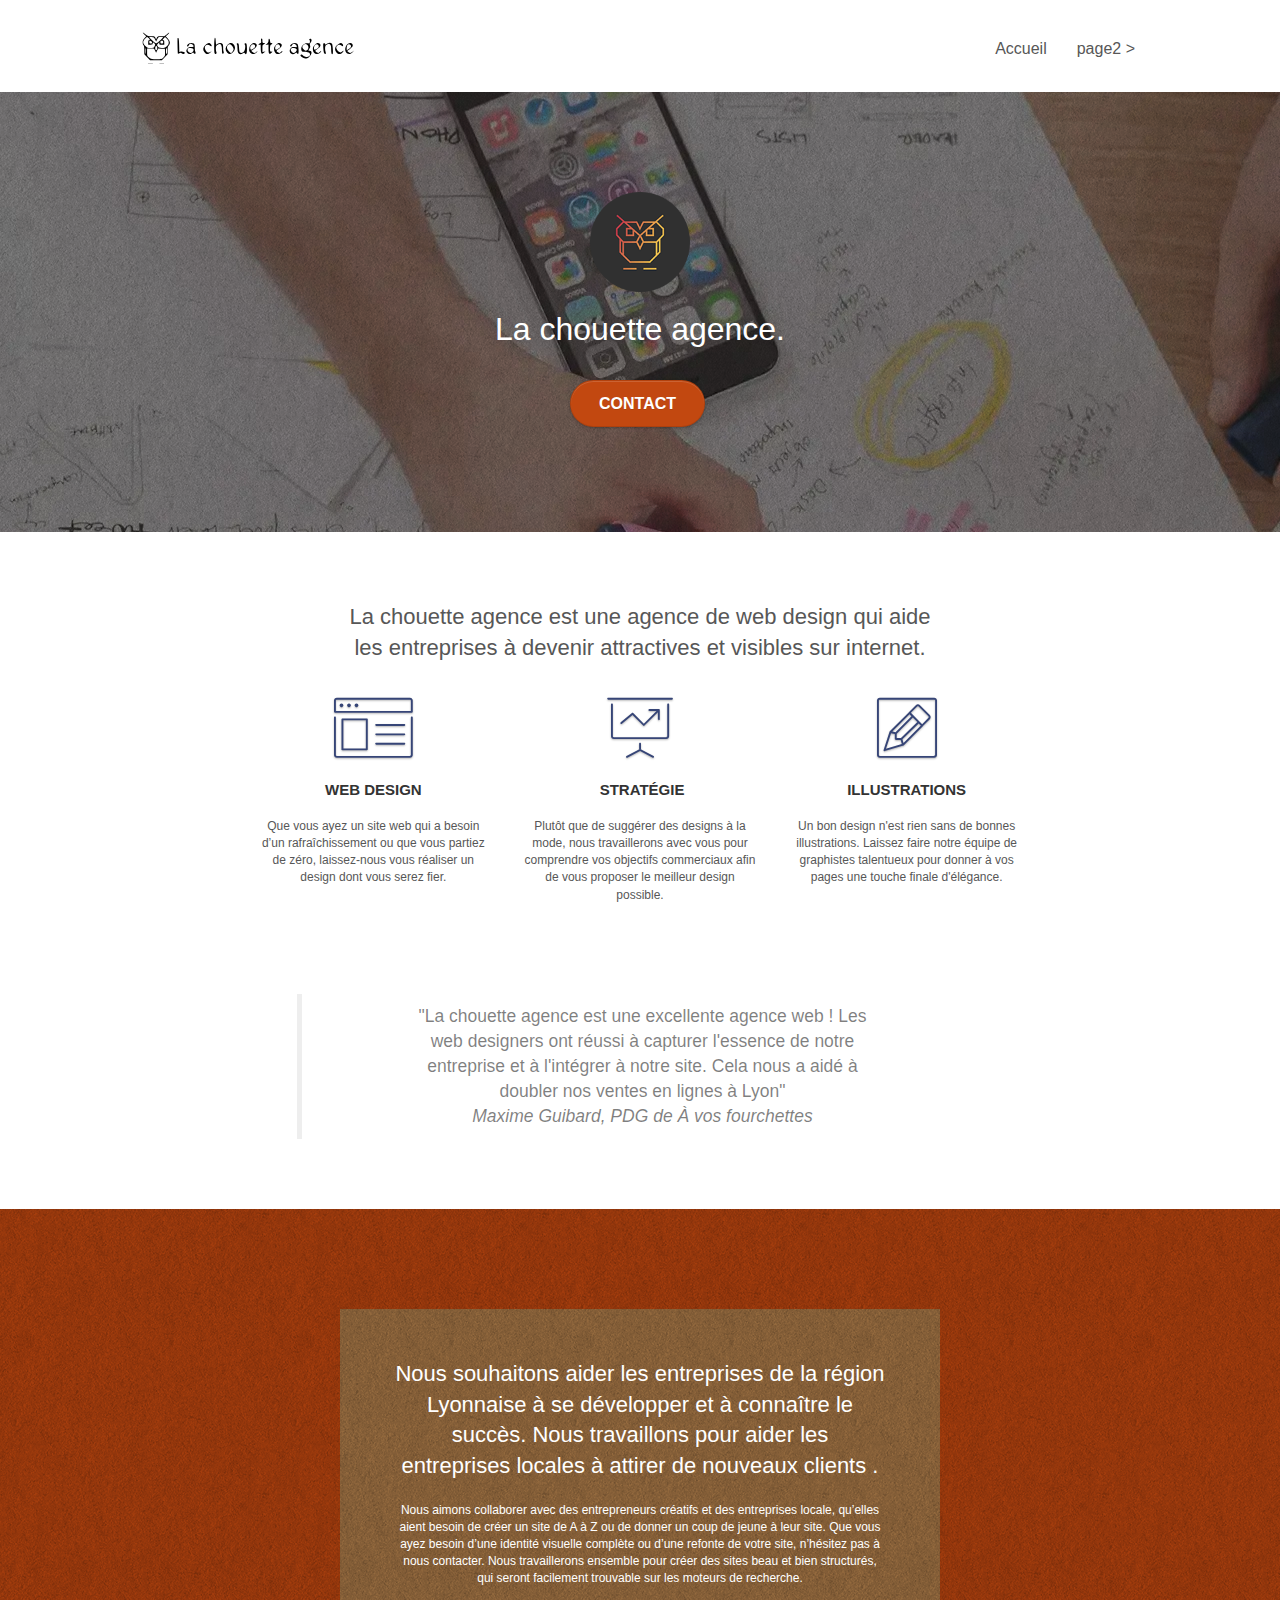
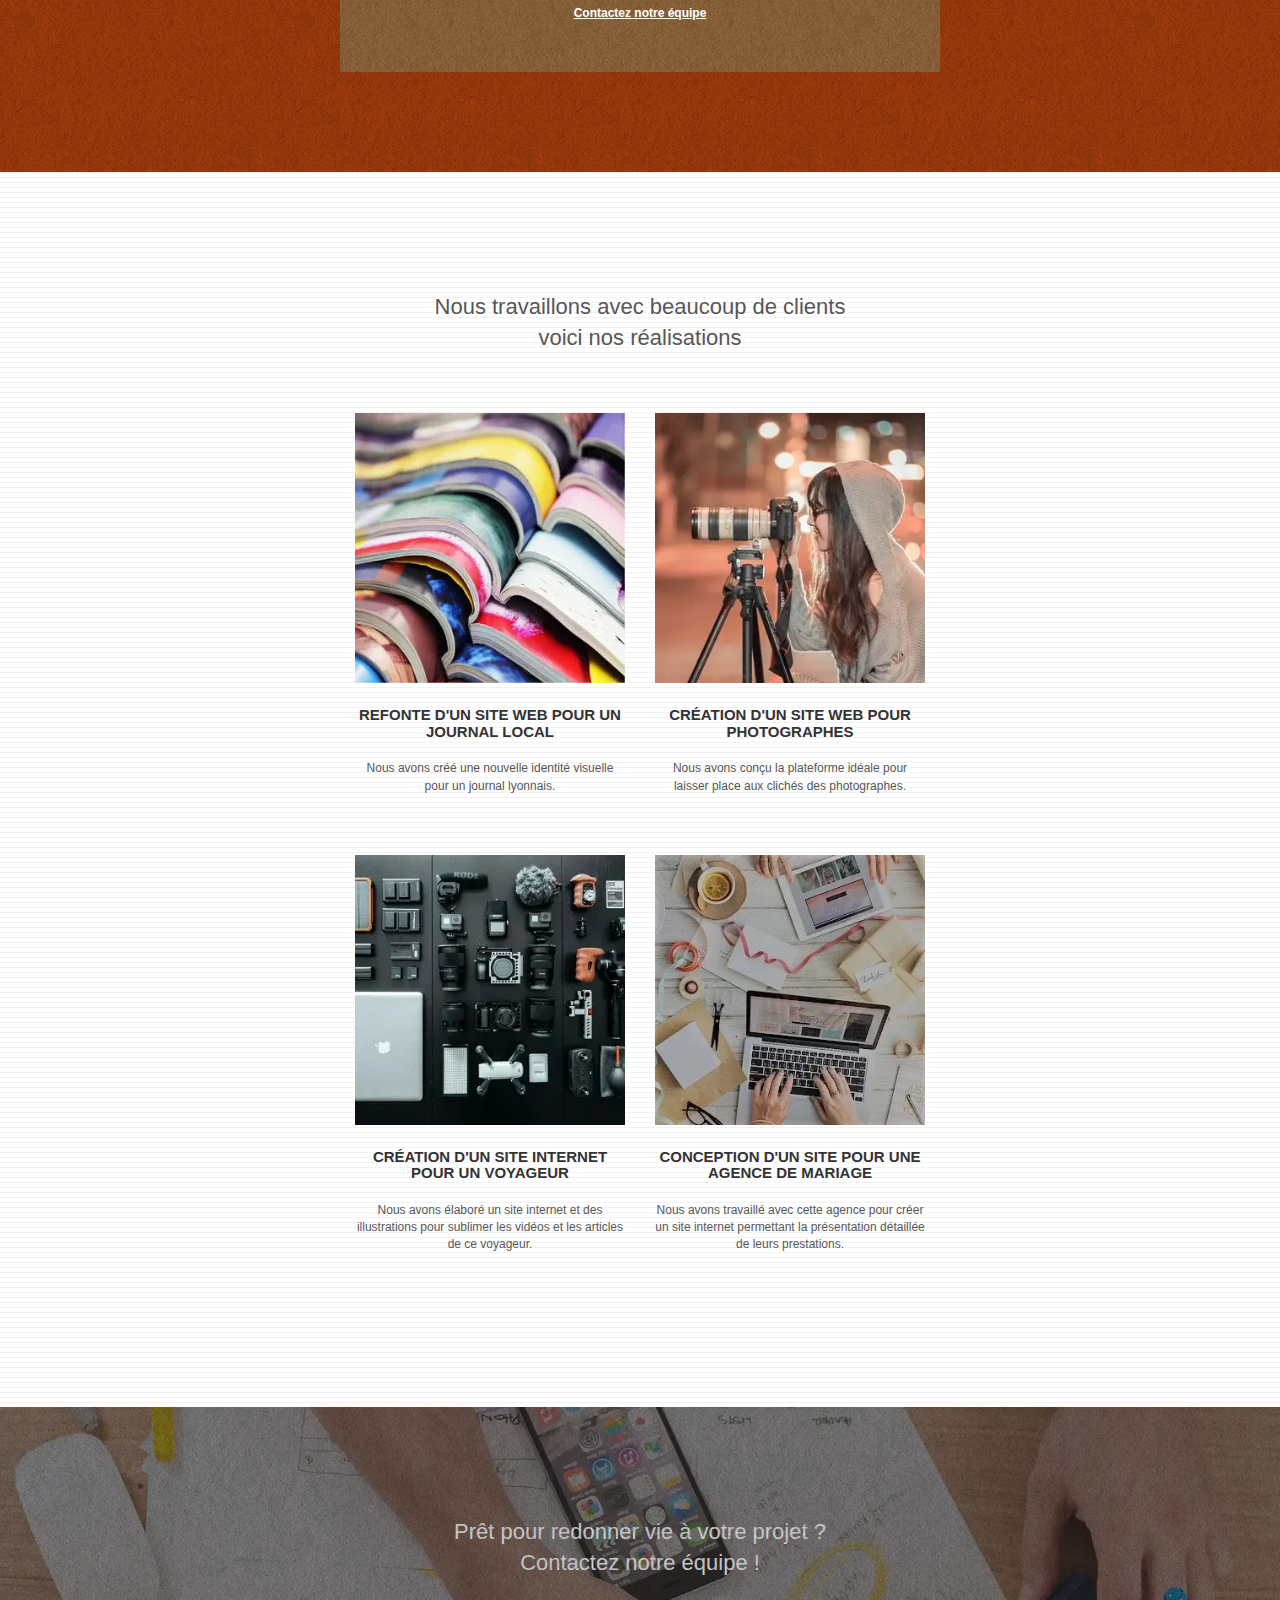
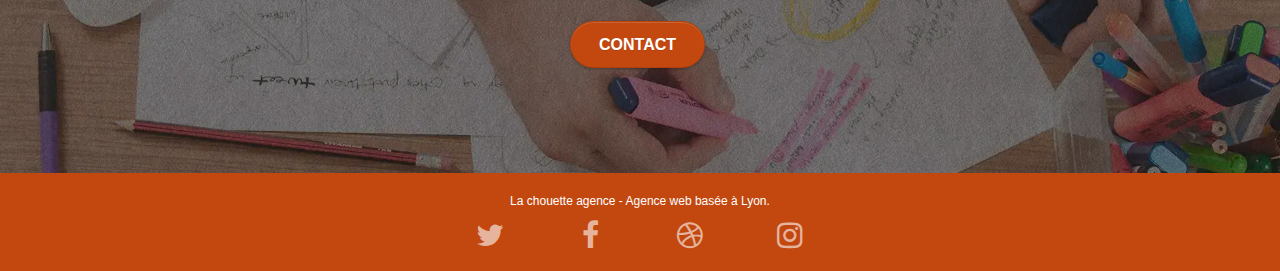
<file: index.html>
<!DOCTYPE html>
<html lang="fr">
  <head>
    <meta charset="utf-8" />
    <meta name="description" content="Spécialisée dans le web design notre agence basée à Lyon, vous accompagne tout au long de la conception de votre projet." />
    <meta
      name="viewport"
      content="width=device-width, initial-scale=1.0, viewport-fit=cover"
    />
	<link rel="shortcut icon" type="image/png" href="favicon.jpg" />
	
	<link rel="preload" href="stylemin.css" as="style">
	<link rel="preload" href="./css/bootstrap.css" as="style">
	<link rel="preload" href="./css/font-awesome.css" as="style">
	<link rel="preload" href="./css/et-line.css" as="style">

    <link rel="stylesheet" type="text/css" href="./css/bootstrap.css" />
    <link rel="stylesheet" type="text/css" href="stylemin.css" />
    <link rel="stylesheet" type="text/css" href="./css/font-awesome.css" />
    <link rel="stylesheet" type="text/css" href="./css/et-line.css" />

    <script defer src="./js/jquerymin-2.1.0.js"></script>
    <script defer src="./js/bootstrapmin.js"></script>
    <script defer src="./js/blocsmin.js"></script>
    <script defer src="./js/jquery.touchSwipemin.js"></script>
    <script defer src="./js/gmapsmin.js"></script>

    <title>La chouette-agence, Entreprise de web design à Lyon</title>

    <!-- Analytics -->

    <!-- Analytics END -->
  </head>
  <body>
    <!-- Principal conteneur -->
    <div class="page-container">
      <!-- bloc-0 -->
      <header class="bloc bgc-white l-bloc" id="bloc-0">
        <div class="container bloc-sm">
          <nav class="navbar row" aria-label="Main navigation">
            <div class="navbar-header">
              <a class="navbar-brand" href="index.html"
                ><img
                  src="img/la-chouette-agence.svg"
                  alt="paris web design logo agence web meilleure agence"
                  height="40"
              /></a>

              <button
                id="nav-toggle"
                type="button"
                class="ui-navbar-toggle navbar-toggle"
                data-toggle="collapse"
                data-target=".navbar-1"
              >
                <span class="sr-only">Toggle navigation</span
                ><span class="icon-bar"></span><span class="icon-bar"></span
                ><span class="icon-bar"></span>
              </button>
            </div>
            <div class="collapse navbar-collapse navbar-1 special-dropdown-nav">
              <ul class="site-navigation nav navbar-nav">
                <li>
                  <a href="index.html">Accueil</a>
                </li>
                <li></li>
                <li>
                  <a href="page2.html">page2 &gt;</a>
                </li>
              </ul>
            </div>
          </nav>
        </div>
      </header>
      <!-- bloc-0 END -->

      <!-- bloc-1-presentation -->
      <section
        class="bloc bgc-dark-slate-blue bg-banniere d-bloc bg-t-edge bloc-bg-texture texture-paper b-parallax"
        id="bloc-1-hero"
      >
        <div class="container bloc-lg">
          <div class="row tight-width-whitespace">
            <div class="col-sm-12">
              <img
                src="img/logo.png"
                class="center-block image-resize-mode"
                width="100"
                alt="La chouette agence, agence web paris, création logo paris"
              />
              <h1 class="text-center hero-bloc-text tc-white">
                La chouette agence.
              </h1>
              <div class="text-center">
                <a
                  href="page2.html"
                  class="btn btn-lg btn-clean btn-rd cta-hero btn-atomic-tangerine"
                  id="cta-hero"
                  >Contact</a
                >
              </div>
            </div>
          </div>
        </div>
      </section>
      <!-- bloc-1-presentation END -->

      <!-- bloc-2-services -->
      <section class="bloc bgc-white l-bloc" id="bloc-2-services">
        <div class="container bloc-md">
          <div class="row">
            <h2 class="col-sm-12 text-center">
              La chouette agence est une agence de web design qui aide <br />
              les entreprises à devenir attractives et visibles sur internet.
            </h2>
          </div>
          <div class="row voffset-lg med-width-whitespace">
            <div class="col-sm-4">
              <div class="text-center">
                <span
                  class="et-icon-browser sm-shadow icon-dark-slate-blue icons icon-lg"
                ></span>
              </div>
              <h3 class="mg-md text-center">Web design</h3>
              <p class="text-center">
                Que vous ayez un site web qui a besoin d&rsquo;un
                rafraîchissement ou que vous partiez de zéro, laissez-nous vous
                réaliser un design dont vous serez fier.
              </p>
            </div>
            <div class="col-sm-4">
              <div class="text-center">
                <span
                  class="et-icon-presentation sm-shadow icon-dark-slate-blue icons icon-lg"
                ></span>
              </div>
              <h3 class="mg-md text-center">&nbsp;Stratégie</h3>
              <p class="text-center">
                Plutôt que de suggérer des designs à la mode, nous travaillerons
                avec vous pour comprendre vos objectifs commerciaux afin de vous
                proposer le meilleur design possible.<br />
              </p>
            </div>
            <div class="col-sm-4">
              <div class="text-center">
                <span
                  class="et-icon-edit sm-shadow icon-dark-slate-blue icons icon-lg"
                ></span>
              </div>
              <h3 class="mg-md text-center">Illustrations</h3>
              <p class="text-center">
                Un bon design n'est rien sans de bonnes illustrations. Laissez
                faire notre équipe de graphistes talentueux pour donner à vos
                pages une touche finale d'élégance.
              </p>
            </div>
          </div>
          <div class="row voffset-lg voffset">
            <blockquote class="col-xs-12 col-md-8 col-md-offset-2 text-center">
              "La chouette agence est une excellente agence web ! Les <br />
              web designers ont réussi à capturer l'essence de notre <br />
              entreprise et à l'intégrer à notre site. Cela nous a aidé à <br />
              doubler nos ventes en lignes à Lyon"<br />
              <cite>Maxime Guibard, PDG de &#192; vos fourchettes</cite>
            </blockquote>
          </div>
        </div>
      </section>
      <!-- bloc-2-services END -->

      <!-- bloc-3-what-i-do -->
      <section
        class="bloc tc-white bgc-atomic-tangerine bg-presentation d-bloc bloc-bg-texture texture-paper b-parallax"
        id="bloc-3-what-i-do"
      >
        <div class="container bloc-lg">
          <div class="row tight-width-whitespace black-background">
            <div class="col-sm-12">
              <h2 class="mg-md text-center tc-white">
                Nous souhaitons aider les entreprises de la région Lyonnaise à
                se développer et à connaître le succès. Nous travaillons pour
                aider les entreprises locales à attirer de nouveaux clients .<br />
              </h2>
              <p class="text-center white">
                Nous aimons collaborer avec des entrepreneurs créatifs et des
                entreprises locale, qu’elles aient besoin de créer un site de A
                à Z ou de donner un coup de jeune à leur site. Que vous ayez
                besoin d’une identité visuelle complète ou d’une refonte de
                votre site, n’hésitez pas à nous contacter. Nous travaillerons
                ensemble pour créer des sites beau et bien structurés, qui
                seront facilement trouvable sur les moteurs de recherche.
                <br /><br /><a class="ltc-white bold-link" href="page2.html"
                  >Contactez notre équipe</a
                ><br />
              </p>
            </div>
          </div>
        </div>
      </section>
      <!-- bloc-3-what-i-do END -->

      <!-- bloc-4-portfolio -->
      <section
        class="bloc bgc-white bg-lines-h2-bg bg-repeat l-bloc"
        id="bloc-4-portfolio"
      >
        <div class="container bloc-lg">
          <div class="row">
            <div class="col-sm-12 text-center">
              <h2>
                Nous travaillons avec beaucoup de clients <br />
                voici nos réalisations
              </h2>
            </div>
          </div>
          <div class="row tight-width-whitespace portfolio-row">
            <div class="col-sm-6">
              <a
                href="#"
                data-lightbox="img/1.webp"
                data-gallery-id="gallery-1"
                data-caption="Refonte d'un site web pour un journal local"
                data-frame="snapshot-lb"
                ><img
                  src="img/1.webp"
                  alt="paris web design logo agence web meilleure agence et refonte site web journal"
                  class="img-responsive portfolio-thumb"
              /></a>
              <h3 class="mg-md text-center">
                Refonte d'un site web pour un journal local
              </h3>
              <p class="text-center">
                Nous avons créé une nouvelle identité visuelle pour un journal
                lyonnais.
              </p>
            </div>
            <div class="col-sm-6">
              <a
                href="#"
                data-lightbox="img/2.webp"
                data-gallery-id="gallery-1"
                data-caption="Création d'un site web pour photographes"
                data-frame="snapshot-lb"
                ><img
                  src="img/2.webp"
                  class="img-responsive portfolio-thumb"
                  alt="paris web design logo agence web meilleure agence, Création d'un site web pour photographes"
              /></a>
              <h3 class="mg-md text-center">
                Création d'un site web pour photographes
              </h3>
              <p class="text-center">
                Nous avons conçu la plateforme idéale pour laisser place aux
                clichés des photographes.
              </p>
            </div>
          </div>
          <div class="row tight-width-whitespace portfolio-row">
            <div class="col-sm-6">
              <a
                href="#"
                data-lightbox="img/3.webp"
                data-gallery-id="gallery-1"
                data-caption="Création d'un site internet pour un voyageur"
                data-frame="snapshot-lb"
                ><img
                  src="img/3.webp"
                  class="img-responsive portfolio-thumb"
                  alt="paris web design logo agence web meilleure agence, Création d'un site web pour voyageur"
              /></a>
              <h3 class="mg-md text-center">
                Création d'un site internet pour un voyageur
              </h3>
              <p class="text-center">
                Nous avons élaboré un site internet et des illustrations pour
                sublimer les vidéos et les articles de ce voyageur.
              </p>
            </div>
            <div class="col-sm-6">
              <a
                href="#"
                data-lightbox="img/4.webp"
                data-gallery-id="gallery-1"
                data-caption="Conception d'un site pour une agence de mariage"
                data-frame="snapshot-lb"
                ><img
                  src="img/4.webp"
                  class="img-responsive portfolio-thumb"
                  alt="paris web design logo agence web meilleure agence, Création d'un site web pour agence de mariage"
              /></a>
              <h3 class="mg-md text-center">
                Conception d'un site pour une agence de mariage
              </h3>
              <p class="text-center">
                Nous avons travaillé avec cette agence pour créer un site
                internet permettant la présentation détaillée de leurs
                prestations.
              </p>
            </div>
          </div>
        </div>
      </section>
      <!-- bloc-4-portfolio END -->

      <!-- bloc-5-cta -->
      <section
        class="bloc bgc-dark-slate-blue bg-banniere d-bloc bloc-bg-texture texture-paper"
        id="bloc-5-cta"
      >
        <div class="container bloc-lg">
          <div class="row">
            <h2 class="mg-md text-center tc-white">
              Prêt pour redonner vie à votre projet ?<br />Contactez notre
              équipe !
            </h2>
            <div class="col-sm-12 text-center">
              <a
                href="page2.html"
                class="btn btn-atomic-tangerine btn-clean btn-rd btn-lg cta-hero"
                >Contact</a
              >
            </div>
          </div>
        </div>
      </section>
      <!-- bloc-5-cta END -->

      <!-- Footer - bloc-8 -->
      <footer class="bloc bgc-atomic-tangerine d-bloc" id="bloc-8">
        <div class="container bloc-sm">
          <div class="row">
            <div class="col-sm-12">
              <p class="text-center white">
                La chouette agence - Agence web basée à Lyon.<br />
              </p>
              <div class="row row-no-gutters social">
                <div class="col-sm-3">
                  <div class="text-center">
                    <a aria-label="Twitter" class="social" href="#"
                      ><span class="fa fa-twitter icon-md"></span
                    ></a>
                  </div>
                </div>
                <div class="col-sm-3">
                  <div class="text-center">
                    <a aria-label="Facebook" class="social" href="#"
                      ><span class="fa fa-facebook icon-md"></span
                    ></a>
                  </div>
                </div>
                <div class="col-sm-3">
                  <div class="text-center">
                    <a aria-label="dribbble" class="social" href="#"
                      ><span class="fa fa-dribbble icon-md"></span
                    ></a>
                  </div>
                </div>
                <div class="col-sm-3">
                  <div class="text-center">
                    <a aria-label="Instagram" class="social" href="#"
                      ><span class="fa fa-instagram icon-md"></span
                    ></a>
                  </div>
                </div>
              </div>
            </div>
          </div>
        </div>
      </footer>
      <!-- Footer - bloc-8 END -->
    </div>
    <!-- Principal conteneur END -->
  </body>
</html>
</file>
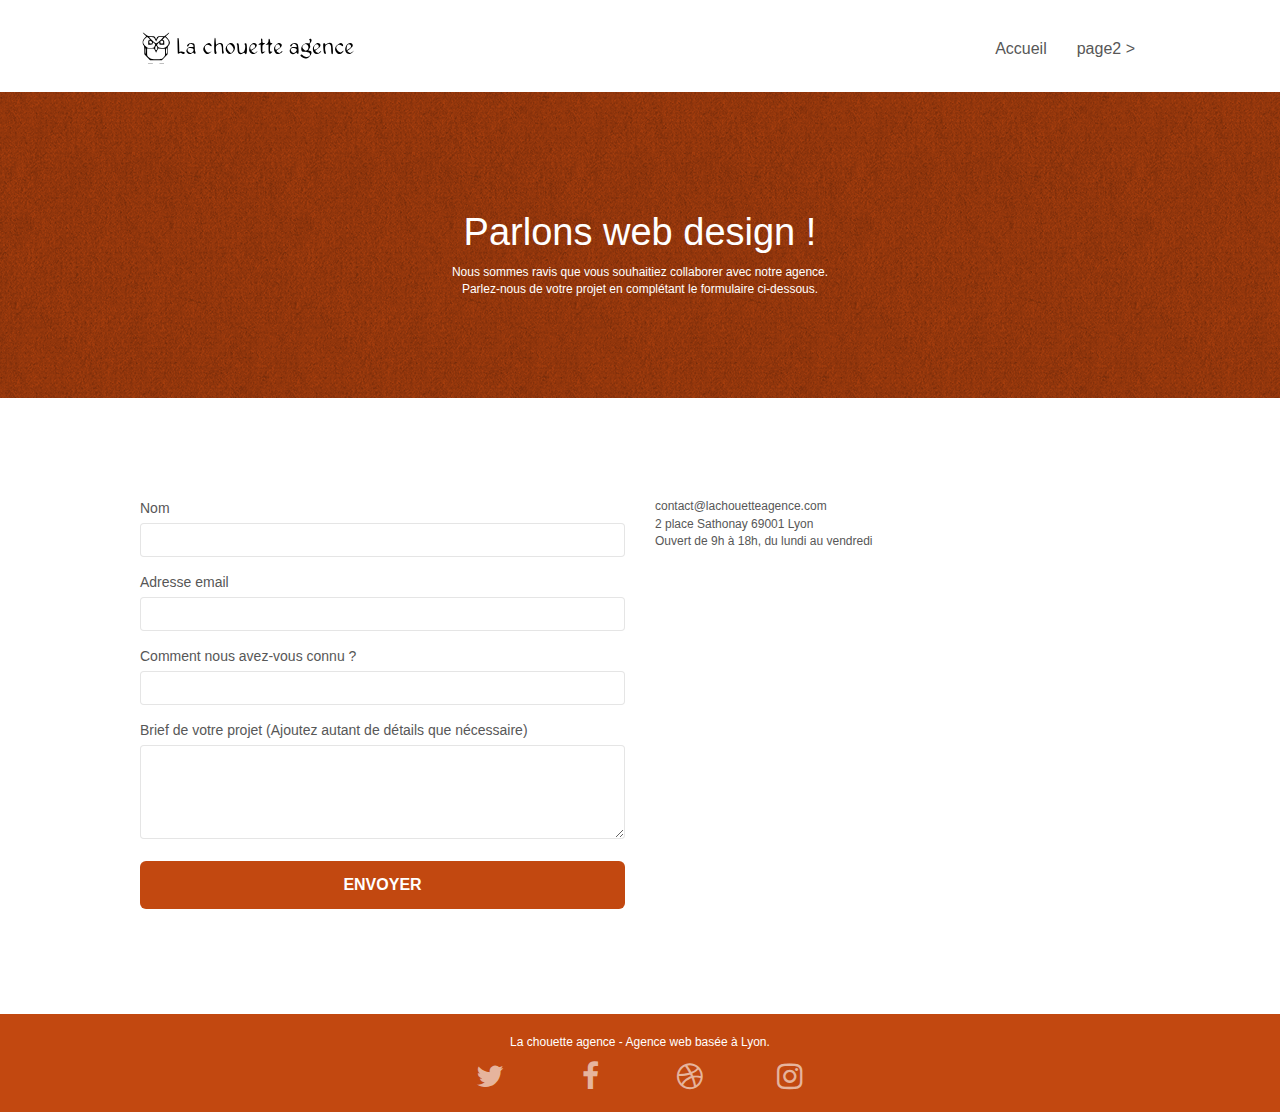
<file: page2.html>
<!DOCTYPE html>
<html lang="Default">
  <head>
    <meta charset="utf-8" />
    <meta name="keywords" content="" />
    <meta name="description" content="" />
    <meta
      name="viewport"
      content="width=device-width, initial-scale=1.0, viewport-fit=cover"
    />
	<link rel="shortcut icon" type="image/png" href="favicon.jpg" />
	
	<link rel="preload" href="stylemin.css" as="style">
	<link rel="preload" href="./css/bootstrap.css" as="style">
	<link rel="preload" href="./css/font-awesome.css" as="style">
	<link rel="preload" href="./css/et-line.css" as="style">

    <link rel="stylesheet" type="text/css" href="./css/bootstrap.css" />
    <link rel="stylesheet" type="text/css" href="stylemin.css" />
    <link rel="stylesheet" type="text/css" href="./css/font-awesome.css" />
    <link rel="stylesheet" type="text/css" href="./css/et-line.css" />

    <script defer src="./js/jquerymin-2.1.0.js"></script>
    <script defer src="./js/bootstrapmin.js"></script>
    <script defer src="./js/blocsmin.js"></script>
    <script defer src="./js/jqBootstrapValidation.js"></script>
    <script defer src="./js/formHandler.js"></script>
    <title>page2</title>

    <!-- Analytics -->

    <!-- Analytics END -->
  </head>
  <body>
    <!-- Principal conteneur -->
    <div class="page-container">
      <!-- bloc-0 -->
      <div class="bloc bgc-white l-bloc" id="bloc-0">
        <div class="container bloc-sm">
          <nav class="navbar row">
            <div class="navbar-header">
              <a class="navbar-brand" href="index.html"
                ><img
                  src="img/la-chouette-agence.svg"
                  alt="atlanta web design logo"
                  height="40"
              /></a>
              <button
                id="nav-toggle"
                type="button"
                class="ui-navbar-toggle navbar-toggle"
                data-toggle="collapse"
                data-target=".navbar-1"
              >
                <span class="sr-only">Toggle navigation</span
                ><span class="icon-bar"></span><span class="icon-bar"></span
                ><span class="icon-bar"></span>
              </button>
            </div>
            <div class="collapse navbar-collapse navbar-1 special-dropdown-nav">
              <ul class="site-navigation nav navbar-nav">
                <li>
                  <a href="index.html">Accueil</a>
                </li>
                <li></li>
                <li>
                  <a href="page2.html">page2 &gt;</a>
                </li>
              </ul>
            </div>
          </nav>
        </div>
      </div>
      <!-- bloc-0 END -->

      <!-- bloc-6 -->
      <div
        class="bloc bg-dots-bg bg-repeat bgc-atomic-tangerine d-bloc bloc-bg-texture texture-paper"
        id="bloc-6"
      >
        <div class="container bloc-lg">
          <div class="row">
            <div class="col-sm-12">
              <h1 class="text-center hero-bloc-text tc-white">
                Parlons web design !
              </h1>
              <p class="text-center mg-lg tc-white tight-width-whitespace">
                Nous sommes ravis que vous souhaitiez collaborer avec notre
                agence.<br />
                Parlez-nous de votre projet en complétant le formulaire
                ci-dessous.
              </p>
            </div>
          </div>
        </div>
      </div>
      <!-- bloc-6 END -->

      <!-- bloc-7 -->
      <div class="bloc bgc-white l-bloc" id="bloc-7">
        <div class="container bloc-lg">
          <div class="row">
            <div class="col-sm-6">
              <form
                id="form_1"
                novalidate
                success-msg="Your message has been sent."
                fail-msg="Sorry it seems that our mail server is not responding, Sorry for the inconvenience!"
              >
                <div class="form-group">
                  <label> Nom </label>
                  <input id="name" class="form-control" required />
                </div>
                <div class="form-group">
                  <label> Adresse email </label>
                  <input
                    id="email"
                    class="form-control"
                    type="email"
                    required
                  />
                </div>
                <div class="form-group">
                  <label> Comment nous avez-vous connu ? </label>
                  <input
                    class="form-control"
                    type="email"
                    required
                    id="input_504"
                  />
                </div>
                <div class="form-group">
                  <label>
                    Brief de votre projet (Ajoutez autant de détails que
                    nécessaire)<br /> </label
                  ><textarea
                    id="message"
                    class="form-control"
                    rows="4"
                    cols="50"
                    required
                  ></textarea>
                </div>
                <button
                  class="bloc-button btn btn-lg btn-block cta-hero btn-atomic-tangerine"
                  type="submit"
                >
                  Envoyer
                </button>
              </form>
            </div>
            <div class="col-sm-6">
              <p>
                contact@lachouetteagence.com<br />2 place Sathonay 69001 Lyon<br />Ouvert
                de 9h à 18h, du lundi au vendredi<br />
              </p>
            </div>
          </div>
        </div>
      </div>
      <!-- bloc-7 END -->

      <!-- ScrollToTop Button -->
      <a class="bloc-button btn btn-d scrollToTop" onclick="scrollToTarget('1')"
        ><span class="fa fa-chevron-up"></span
      ></a>
      <!-- ScrollToTop Button END-->

      <!-- Footer - bloc-8 -->
      <div class="bloc bgc-atomic-tangerine d-bloc" id="bloc-8">
        <div class="container bloc-sm">
          <div class="row">
            <div class="col-sm-12">
              <p class="text-center white">
                La chouette agence - Agence web basée à Lyon.<br />
              </p>
              <div class="row row-no-gutters social">
                <div class="col-sm-3">
                  <div class="text-center">
                    <a class="social" href="index.html"
                      ><span class="fa fa-twitter icon-md"></span
                    ></a>
                  </div>
                </div>
                <div class="col-sm-3">
                  <div class="text-center">
                    <a class="social" href="index.html"
                      ><span class="fa fa-facebook icon-md"></span
                    ></a>
                  </div>
                </div>
                <div class="col-sm-3">
                  <div class="text-center">
                    <a class="social" href="index.html"
                      ><span class="fa fa-dribbble icon-md"></span
                    ></a>
                  </div>
                </div>
                <div class="col-sm-3">
                  <div class="text-center">
                    <a class="social" href="index.html"
                      ><span class="fa fa-instagram icon-md"></span
                    ></a>
                  </div>
                </div>
              </div>
            </div>
          </div>
        </div>
      </div>
      <!-- Footer - bloc-8 END -->
    </div>
    <!-- Principal conteneur END -->
  </body>
</html>
</file>
<file: stylemin.css>
body{margin:0;padding:0;background:#fff;overflow-x:hidden;-webkit-font-smoothing:antialiased;-moz-osx-font-smoothing:grayscale}a,button{transition:all 0.3s ease-in-out;outline:none!important}a:hover{text-decoration:none;cursor:pointer}a:focus{border:2px solid #364577}#page-loading-blocs-notifaction{position:fixed;top:0;bottom:0;width:100%;z-index:100000;background:#fff url(img/pageload-spinner.gif) no-repeat center center}.bloc{width:100%;clear:both;background:50% 50% no-repeat;padding:0 50px;-webkit-background-size:cover;-moz-background-size:cover;-o-background-size:cover;background-size:cover;position:relative}.bloc .container{padding-left:0;padding-right:0}.bloc-lg{padding:100px 50px}.bloc-md{padding:50px}.bloc-sm{padding:20px 50px}.bg-center,.bg-l-edge,.bg-r-edge,.bg-t-edge,.bg-b-edge,.bg-tl-edge,.bg-bl-edge,.bg-tr-edge,.bg-br-edge,.bg-repeat{-webkit-background-size:auto!important;-moz-background-size:auto!important;-o-background-size:auto!important;background-size:auto!important}.bg-repeat{background:repeat}.bg-t-edge{background:top no-repeat}.bloc-bg-texture::before{content:"";background-size:2px 2px;position:absolute;top:0;bottom:0;left:0;right:0}.texture-paper::before{background:url(img/texture-paper.png);background-size:280px 280px}.b-parallax{background-attachment:fixed}.d-bloc{color:rgba(255,255,255,.7)}.d-bloc button:hover{color:rgba(255,255,255,.9)}.d-bloc .icon-round,.d-bloc .icon-square,.d-bloc .icon-rounded,.d-bloc .icon-semi-rounded-a,.d-bloc .icon-semi-rounded-b{border-color:rgba(255,255,255,.9)}.d-bloc .divider-h span{border-color:rgba(255,255,255,.2)}.d-bloc .a-btn,.d-bloc .navbar a,.d-bloc .navbar-brand,.d-bloc a .icon-sm,.d-bloc a .icon-md,.d-bloc a .icon-lg,.d-bloc a .icon-xl,.d-bloc h1 a,.d-bloc h2 a,.d-bloc h3 a,.d-bloc h4 a,.d-bloc h5 a,.d-bloc h6 a,.d-bloc p a{color:rgba(255,255,255,.6)}.d-bloc .a-btn:hover,.d-bloc .navbar a:hover,.d-bloc .navbar-brand:hover,.d-bloc a:hover .icon-sm,.d-bloc a:hover .icon-md,.d-bloc a:hover .icon-lg,.d-bloc a:hover .icon-xl,.d-bloc h1 a:hover,.d-bloc h2 a:hover,.d-bloc h3 a:hover,.d-bloc h4 a:hover,.d-bloc h5 a:hover,.d-bloc h6 a:hover,.d-bloc p a:hover{color:rgba(255,255,255,1)}.d-bloc .navbar-toggle .icon-bar{background:rgba(255,255,255,1)}.d-bloc .btn-wire,.d-bloc .btn-wire:hover{color:rgba(255,255,255,1);border-color:rgba(255,255,255,1)}.d-bloc .panel{color:rgba(0,0,0,.5)}.d-bloc .panel button:hover{color:rgba(0,0,0,.7)}.d-bloc .panel icon{border-color:rgba(0,0,0,.7)}.d-bloc .panel .divider-h span{border-color:rgba(0,0,0,.1)}.d-bloc .panel .a-btn{color:rgba(0,0,0,.6)}.d-bloc .panel .a-btn:hover{color:rgba(0,0,0,1)}.d-bloc .panel .btn-wire,.d-bloc .panel .btn-wire:hover{color:rgba(0,0,0,.7);border-color:rgba(0,0,0,.3)}.d-bloc .panel,.l-bloc{color:rgba(0,0,0,.5)}.d-bloc .panel button:hover,.l-bloc button:hover{color:rgba(0,0,0,.7)}.l-bloc .icon-round,.l-bloc .icon-square,.l-bloc .icon-rounded,.l-bloc .icon-semi-rounded-a,.l-bloc .icon-semi-rounded-b{border-color:rgba(0,0,0,.7)}.d-bloc .panel .divider-h span,.l-bloc .divider-h span{border-color:rgba(0,0,0,.1)}.d-bloc .panel .a-btn,.l-bloc .a-btn,.l-bloc .navbar a,.l-bloc .navbar-brand,.l-bloc a .icon-sm,.l-bloc a .icon-md,.l-bloc a .icon-lg,.l-bloc a .icon-xl,.l-bloc h1 a,.l-bloc h2 a,.l-bloc h3 a,.l-bloc h4 a,.l-bloc h5 a,.l-bloc h6 a,.l-bloc p a{color:rgba(0,0,0,.6)}.d-bloc .panel .a-btn:hover,.l-bloc .a-btn:hover,.l-bloc .navbar a:hover,.l-bloc .navbar-brand:hover,.l-bloc a:hover .icon-sm,.l-bloc a:hover .icon-md,.l-bloc a:hover .icon-lg,.l-bloc a:hover .icon-xl,.l-bloc h1 a:hover,.l-bloc h2 a:hover,.l-bloc h3 a:hover,.l-bloc h4 a:hover,.l-bloc h5 a:hover,.l-bloc h6 a:hover,.l-bloc p a:hover{color:rgba(0,0,0,1)}.l-bloc .navbar-toggle .icon-bar{color:rgba(0,0,0,.6)}.d-bloc .panel .btn-wire,.d-bloc .panel .btn-wire:hover,.l-bloc .btn-wire,.l-bloc .btn-wire:hover{color:rgba(0,0,0,.7);border-color:rgba(0,0,0,.3)}.voffset{margin-top:30px}.voffset-lg{margin-top:80px}.row-no-gutters{margin-right:0;margin-left:0}.row.row-no-gutters>[class^="col-"],.row.row-no-gutters>[class*=" col-"]{padding-right:0;padding-left:0}#bloc-1-hero h1{font-size:32px}.navbar{margin-bottom:0;z-index:1}.navbar-brand{height:auto;padding:3px 15px;font-size:25px;font-weight:400;font-weight:600;line-height:44px}.navbar-brand img{max-height:200px;margin:0 5px 0 0;display:inline}.navbar-brand img[src$="svg"]{min-width:100px}.nav-center .navbar-brand img{margin:0}.navbar .nav{padding-top:2px;margin-right:-16px;float:right;z-index:1}.nav>li{float:left;margin-top:4px;font-size:16px}.navbar-nav .open .dropdown-menu>li>a{text-align:inherit}.nav>li a:hover,.nav>li a:focus{background:transparent}.navbar-toggle{margin:10px 10px 0 0;border:0}.navbar-toggle:hover{background:transparent!important}.navbar-toggle .icon-bar{background-color:rgba(0,0,0,.5);width:26px}.nav-invert .navbar .nav{float:left}.nav-invert .navbar-header,.nav-invert .navbar-brand{float:right;position:relative;z-index:2}@media (min-width:768px){.site-navigation{position:absolute;top:50%;right:20px;transform:translate(0,-50%);-webkit-transform:translateY(-50%)}.nav>li .dropdown-menu a,.nav>li .dropdown-menu a:hover{color:#484848}.nav-invert .site-navigation{left:0;right:0}.nav-center{text-align:center}.nav-center .navbar-header{width:100%}.nav-center .navbar-header,.nav-center .navbar-brand,.nav-center .nav>li{float:none;display:inline-block}.nav-center .site-navigation{position:relative;width:100%;right:0;margin-right:0;margin-top:20px}.nav-center.mini-nav .navbar-toggle{float:none;margin:10px auto 0}}.nav>li>.dropdown a{background:none!important;display:block;padding:14px 15px}nav .caret{margin:0 5px}.dropdown-menu .dropdown-menu{top:-8px;left:100%}.dropdown-menu .dropmenu-flow-right{top:100%;left:0;margin-left:-1px;border-top-left-radius:0;border-top-right-radius:0}.dropdown-menu .dropdown span{border:4px solid #000;border-top-color:transparent;border-right-color:transparent;border-bottom-color:transparent;margin:6px -5px 0 0!important;float:right}.mg-md{margin-top:10px;margin-bottom:20px}.mg-lg{margin-top:10px;margin-bottom:40px}.btn{margin:0 5px 5px 0}.btn.pull-right{margin:0 0 5px 5px}.btn-d,.btn-d:hover,.btn-d:focus{color:#fff;background:rgba(0,0,0,.3)}button{outline:none!important}.btn-rd{border-radius:40px}.btn-clean{border:1px solid rgba(0,0,0,.08);border-bottom-color:rgba(0,0,0,.1);text-shadow:0 1px 0 rgba(0,0,1,.1);box-shadow:0 1px 3px rgba(0,0,1,.25),inset 0 1px 0 0 rgba(255,255,255,.15)}.icon-md{font-size:30px!important}.icon-lg{font-size:60px!important}.sm-shadow{text-shadow:0 1px 2px rgba(0,0,0,.3)}.panel-sq,.panel-sq .panel-heading,.panel-sq .panel-footer{border-radius:0}.panel-rd{border-radius:30px}.panel-rd .panel-heading{border-radius:29px 29px 0 0}.panel-rd .panel-footer{border-radius:0 0 29px 29px}.form-control{border-color:rgba(0,0,0,.1);box-shadow:none}.scrollToTop{width:40px;height:40px;position:fixed;bottom:20px;right:20px;opacity:0;z-index:500;transition:all 0.3s ease-in-out}.scrollToTop span{margin-top:6px}.showScrollTop{font-size:14px;opacity:1}a[data-lightbox]{position:relative;display:block;text-align:center}a[data-lightbox]:hover::before{content:"+";font-family:"HelveticaNeue-Light","Helvetica Neue Light","Helvetica Neue",Helvetica,Arial;font-size:32px;width:50px;height:50px;margin-left:-25px;border-radius:50%;background:rgba(0,0,0,.6);color:#fff;font-weight:100;z-index:1;position:absolute;top:50%;transform:translateY(-50%);-webkit-transform:translateY(-50%)}a[data-lightbox]:hover img{opacity:.6;-webkit-animation-fill-mode:none;animation-fill-mode:none}#lightbox-modal{display:flex;align-items:center}#lightbox-modal .modal-dialog{width:90%;max-width:900px;margin:0 auto 0}#lightbox-modal .modal-dialog img{max-height:90vh;margin:0 auto}.lightbox-caption{padding:20px;color:#fff;background:rgba(0,0,0,.5);position:absolute;left:15px;right:15px;bottom:5px}.close-lightbox{color:#fff;font-size:30px;position:absolute;top:20px;right:20px;z-index:20;background:rgba(0,0,0,.5);border:none;line-height:30px;padding:0 9px 5px;opacity:.3}.close-lightbox:hover,.next-lightbox:hover,.prev-lightbox:hover{opacity:1;color:#fff}.next-lightbox,.prev-lightbox{font-size:20px;color:rgba(255,255,255,.9);background:rgba(0,0,0,.5);transition:all 0.2s ease-in-out;position:absolute;top:45%;z-index:1;opacity:.4}.next-lightbox{padding:6px 8px 1px 13px;right:25px}.prev-lightbox{padding:6px 13px 1px 10px;left:25px}.snapshot-lb .modal-body{padding-bottom:45px}.snapshot-lb .lightbox-caption{padding:0;color:rgba(0,0,0,.5);background:none}h1,h2,h3,h4,h5,h6,p,label,.btn,a{font-family:"helvetica";font-weight:400;color:#575757!important}.container{max-width:1000px}.hero-bloc-text{font-size:38px}.hero-bloc-text-sub{font-size:36px}.statement-bloc-text{line-height:26px;font-style:italic;font-size:20px;text-align:center;font-weight:lighter;max-width:520px;margin:auto auto auto auto}p{font-size:12px}.tight-width-whitespace{max-width:600px;margin:auto auto auto auto}.h1{font-size:20px;font-family:"Open Sans"}.cta-hero{margin-top:22px;color:#ffffff!important;text-transform:uppercase;padding:12px 28px 12px 28px;font-size:16px;font-weight:700}.social{max-width:400px;margin:auto auto auto auto}h2{font-size:22px;line-height:1.4em}h3{font-size:15px;text-transform:uppercase;font-weight:700;color:#333333!important}.med-width-whitespace{max-width:800px;margin:auto auto auto auto;box-shadow:0 0 0 #000}h1{color:#333333!important}h4{color:#333333!important}.icons{margin-bottom:14px;margin-top:24px}.white{color:#ffffff!important}.portfolio-thumb{margin-bottom:24px}.portfolio-row{margin-bottom:44px;margin-top:50px}.avatar{box-shadow:0 4px 9px rgba(0,0,0,.3)}.black-background{background-color:rgba(165,147,99,.7);padding:40px 40px 40px 40px}.bold-link{font-weight:900;text-decoration:underline!important}.bgc-white{background-color:#fff}.bgc-dark-slate-blue{background-color:#364577}.bgc-atomic-tangerine{background-color:#c24810}.tc-white{color:#ffffff!important}.btn-atomic-tangerine{background:#c24810;color:#ffffff!important}.btn-atomic-tangerine:hover{background:#c27956!important;color:#ffffff!important}.ltc-white{color:#ffffff!important}.ltc-white:hover{color:#cccccc!important}.ltc-atomic-tangerine{color:#f3976c!important}.ltc-atomic-tangerine:hover{color:#c27956!important}.icon-dark-slate-blue{color:#364577!important;border-color:#364577!important}.bg-dots-bg{background-image:url(img/dots-bg.png)}.bg-lines-h2-bg{background-image:url(img/lines-h2-bg.png)}.bg-banniere{background-image:url(img/la-chouette-agence-banniere.webp)}.bg-presentation{background-image:url(img/image-de-presentation.webp)}@media (max-width:1024px){.bloc{padding-left:20px;padding-right:20px}.bloc.full-width-bloc,.bloc-tile-2.full-width-bloc .container,.bloc-tile-3.full-width-bloc .container,.bloc-tile-4.full-width-bloc .container{padding-left:0;padding-right:0}}@media (max-width:992px) and (min-width:768px){.navbar .nav{max-width:80%}.nav-center.navbar .nav{max-width:100%}}@media only screen and (min-width:768px) and (max-width:1024px) and (orientation:landscape){.b-parallax{background-attachment:scroll}}@media only screen and (min-width:1024px) and (max-width:1366px) and (-webkit-min-device-pixel-ratio:1.5){.b-parallax{background-attachment:scroll}}@media (max-width:991px){.container{width:100%}.b-parallax{background-attachment:scroll}.page-container,#hero-bloc{overflow-x:hidden;position:relative}.bloc-group,.bloc-group .bloc{display:block;width:100%}.bloc-fill-screen .fill-bloc-top-edge,.bloc-fill-screen .fill-bloc-bottom-edge{padding:0 20px;}}@media (max-width:767px){.page-container{overflow-x:hidden;position:relative}h1,h2,h3,h4,h5,h6,p,#disqus_thread{padding-left:10px!important;padding-right:10px!important}.b-parallax{background-attachment:scroll}.navbar .nav{padding-top:0;border-top:1px solid rgba(0,0,0,.2);float:none!important}.navbar.row{margin-left:0;margin-right:0}.site-navigation{position:inherit;transform:none;-webkit-transform:none;-ms-transform:none}.nav>li{margin-top:0;border-bottom:1px solid rgba(0,0,0,.1);background:rgba(0,0,0,.05);text-align:left;padding-left:15px;width:100%}.nav>li:hover{background:rgba(0,0,0,.08)}.dropdown .dropdown a .caret{float:none;margin:5px 0 0 10px!important;border:4px solid #000;border-bottom-color:transparent;border-right-color:transparent;border-left-color:transparent}#hero-bloc .navbar .nav{background:rgba(0,0,0,.8)}#hero-bloc .navbar .nav a{color:rgba(255,255,255,.6)}.hero{padding:50px 0}.hero-nav{left:-1px;right:-1px}.navbar-collapse{padding:0;overflow-x:hidden;-webkit-box-shadow:none;box-shadow:none}.navbar-brand img{max-height:40px;width:auto}.nav-invert .navbar-header{float:none;width:100%}.nav-invert .navbar-toggle{float:left;margin-left:10px}.bloc{padding-left:0;padding-right:0}.bloc-xxl,.bloc-xl,.bloc-lg{padding:40px 0}.bloc-sm,.bloc-md{padding-left:0;padding-right:0}.bloc-tile-2 .container,.bloc-tile-3 .container,.bloc-tile-4 .container,.bloc-fill-screen .fill-bloc-top-edge,.bloc-fill-screen .fill-bloc-bottom-edge{padding-left:0;padding-right:0}.a-block{padding:0 10px}.btn-dwn{display:none}.voffset{margin-top:5px}.voffset-md{margin-top:20px}.voffset-lg{margin-top:30px}form{padding:5px}.close-lightbox{display:inline-block}.blocsapp-device-iphone5{background-size:216px 425px;padding-top:60px;width:216px;height:425px}.blocsapp-device-iphone5 img{width:180px;height:320px}}@media (max-width:400px){.bloc{padding-left:0;padding-right:0}}@media (max-width:767px){.bloc-mob-center-text{text-align:center}}
</file>
<file: css/et-line.css>
@font-face {
  font-family: et-line;
  src: url(../fonts/et-line.eot);
  src: url(../fonts/et-line.eot?#iefix) format("embedded-opentype"),
    url(../fonts/et-line.woff) format("woff"),
    url(../fonts/et-line.ttf) format("truetype"),
    url(../fonts/et-line.svg#et-line) format("svg");
  font-weight: 400;
  font-style: normal;
  font-display: swap;
}

.et-icon-adjustments,
.et-icon-alarmclock,
.et-icon-anchor,
.et-icon-aperture,
.et-icon-attachment,
.et-icon-bargraph,
.et-icon-basket,
.et-icon-beaker,
.et-icon-bike,
.et-icon-book-open,
.et-icon-briefcase,
.et-icon-browser,
.et-icon-calendar,
.et-icon-camera,
.et-icon-caution,
.et-icon-chat,
.et-icon-circle-compass,
.et-icon-clipboard,
.et-icon-clock,
.et-icon-cloud,
.et-icon-compass,
.et-icon-desktop,
.et-icon-dial,
.et-icon-document,
.et-icon-documents,
.et-icon-download,
.et-icon-dribbble,
.et-icon-edit,
.et-icon-envelope,
.et-icon-expand,
.et-icon-facebook,
.et-icon-flag,
.et-icon-focus,
.et-icon-gears,
.et-icon-genius,
.et-icon-gift,
.et-icon-global,
.et-icon-globe,
.et-icon-googleplus,
.et-icon-grid,
.et-icon-happy,
.et-icon-hazardous,
.et-icon-heart,
.et-icon-hotairballoon,
.et-icon-hourglass,
.et-icon-key,
.et-icon-laptop,
.et-icon-layers,
.et-icon-lifesaver,
.et-icon-lightbulb,
.et-icon-linegraph,
.et-icon-linkedin,
.et-icon-lock,
.et-icon-magnifying-glass,
.et-icon-map,
.et-icon-map-pin,
.et-icon-megaphone,
.et-icon-mic,
.et-icon-mobile,
.et-icon-newspaper,
.et-icon-notebook,
.et-icon-paintbrush,
.et-icon-paperclip,
.et-icon-pencil,
.et-icon-phone,
.et-icon-picture,
.et-icon-pictures,
.et-icon-piechart,
.et-icon-presentation,
.et-icon-pricetags,
.et-icon-printer,
.et-icon-profile-female,
.et-icon-profile-male,
.et-icon-puzzle,
.et-icon-quote,
.et-icon-recycle,
.et-icon-refresh,
.et-icon-ribbon,
.et-icon-rss,
.et-icon-sad,
.et-icon-scissors,
.et-icon-scope,
.et-icon-search,
.et-icon-shield,
.et-icon-speedometer,
.et-icon-strategy,
.et-icon-streetsign,
.et-icon-tablet,
.et-icon-target,
.et-icon-telescope,
.et-icon-toolbox,
.et-icon-tools,
.et-icon-tools-2,
.et-icon-trophy,
.et-icon-tumblr,
.et-icon-twitter,
.et-icon-upload,
.et-icon-video,
.et-icon-wallet,
.et-icon-wine {
  font-family: et-line;
  speak: none;
  font-style: normal;
  font-weight: 400;
  font-variant: normal;
  text-transform: none;
  line-height: 1;
  -webkit-font-smoothing: antialiased;
  -moz-osx-font-smoothing: grayscale;
  display: inline-block;
}

.et-icon-mobile:before {
  content: "\e000";
}

.et-icon-laptop:before {
  content: "\e001";
}

.et-icon-desktop:before {
  content: "\e002";
}

.et-icon-tablet:before {
  content: "\e003";
}

.et-icon-phone:before {
  content: "\e004";
}

.et-icon-document:before {
  content: "\e005";
}

.et-icon-documents:before {
  content: "\e006";
}

.et-icon-search:before {
  content: "\e007";
}

.et-icon-clipboard:before {
  content: "\e008";
}

.et-icon-newspaper:before {
  content: "\e009";
}

.et-icon-notebook:before {
  content: "\e00a";
}

.et-icon-book-open:before {
  content: "\e00b";
}

.et-icon-browser:before {
  content: "\e00c";
}

.et-icon-calendar:before {
  content: "\e00d";
}

.et-icon-presentation:before {
  content: "\e00e";
}

.et-icon-picture:before {
  content: "\e00f";
}

.et-icon-pictures:before {
  content: "\e010";
}

.et-icon-video:before {
  content: "\e011";
}

.et-icon-camera:before {
  content: "\e012";
}

.et-icon-printer:before {
  content: "\e013";
}

.et-icon-toolbox:before {
  content: "\e014";
}

.et-icon-briefcase:before {
  content: "\e015";
}

.et-icon-wallet:before {
  content: "\e016";
}

.et-icon-gift:before {
  content: "\e017";
}

.et-icon-bargraph:before {
  content: "\e018";
}

.et-icon-grid:before {
  content: "\e019";
}

.et-icon-expand:before {
  content: "\e01a";
}

.et-icon-focus:before {
  content: "\e01b";
}

.et-icon-edit:before {
  content: "\e01c";
}

.et-icon-adjustments:before {
  content: "\e01d";
}

.et-icon-ribbon:before {
  content: "\e01e";
}

.et-icon-hourglass:before {
  content: "\e01f";
}

.et-icon-lock:before {
  content: "\e020";
}

.et-icon-megaphone:before {
  content: "\e021";
}

.et-icon-shield:before {
  content: "\e022";
}

.et-icon-trophy:before {
  content: "\e023";
}

.et-icon-flag:before {
  content: "\e024";
}

.et-icon-map:before {
  content: "\e025";
}

.et-icon-puzzle:before {
  content: "\e026";
}

.et-icon-basket:before {
  content: "\e027";
}

.et-icon-envelope:before {
  content: "\e028";
}

.et-icon-streetsign:before {
  content: "\e029";
}

.et-icon-telescope:before {
  content: "\e02a";
}

.et-icon-gears:before {
  content: "\e02b";
}

.et-icon-key:before {
  content: "\e02c";
}

.et-icon-paperclip:before {
  content: "\e02d";
}

.et-icon-attachment:before {
  content: "\e02e";
}

.et-icon-pricetags:before {
  content: "\e02f";
}

.et-icon-lightbulb:before {
  content: "\e030";
}

.et-icon-layers:before {
  content: "\e031";
}

.et-icon-pencil:before {
  content: "\e032";
}

.et-icon-tools:before {
  content: "\e033";
}

.et-icon-tools-2:before {
  content: "\e034";
}

.et-icon-scissors:before {
  content: "\e035";
}

.et-icon-paintbrush:before {
  content: "\e036";
}

.et-icon-magnifying-glass:before {
  content: "\e037";
}

.et-icon-circle-compass:before {
  content: "\e038";
}

.et-icon-linegraph:before {
  content: "\e039";
}

.et-icon-mic:before {
  content: "\e03a";
}

.et-icon-strategy:before {
  content: "\e03b";
}

.et-icon-beaker:before {
  content: "\e03c";
}

.et-icon-caution:before {
  content: "\e03d";
}

.et-icon-recycle:before {
  content: "\e03e";
}

.et-icon-anchor:before {
  content: "\e03f";
}

.et-icon-profile-male:before {
  content: "\e040";
}

.et-icon-profile-female:before {
  content: "\e041";
}

.et-icon-bike:before {
  content: "\e042";
}

.et-icon-wine:before {
  content: "\e043";
}

.et-icon-hotairballoon:before {
  content: "\e044";
}

.et-icon-globe:before {
  content: "\e045";
}

.et-icon-genius:before {
  content: "\e046";
}

.et-icon-map-pin:before {
  content: "\e047";
}

.et-icon-dial:before {
  content: "\e048";
}

.et-icon-chat:before {
  content: "\e049";
}

.et-icon-heart:before {
  content: "\e04a";
}

.et-icon-cloud:before {
  content: "\e04b";
}

.et-icon-upload:before {
  content: "\e04c";
}

.et-icon-download:before {
  content: "\e04d";
}

.et-icon-target:before {
  content: "\e04e";
}

.et-icon-hazardous:before {
  content: "\e04f";
}

.et-icon-piechart:before {
  content: "\e050";
}

.et-icon-speedometer:before {
  content: "\e051";
}

.et-icon-global:before {
  content: "\e052";
}

.et-icon-compass:before {
  content: "\e053";
}

.et-icon-lifesaver:before {
  content: "\e054";
}

.et-icon-clock:before {
  content: "\e055";
}

.et-icon-aperture:before {
  content: "\e056";
}

.et-icon-quote:before {
  content: "\e057";
}

.et-icon-scope:before {
  content: "\e058";
}

.et-icon-alarmclock:before {
  content: "\e059";
}

.et-icon-refresh:before {
  content: "\e05a";
}

.et-icon-happy:before {
  content: "\e05b";
}

.et-icon-sad:before {
  content: "\e05c";
}

.et-icon-facebook:before {
  content: "\e05d";
}

.et-icon-twitter:before {
  content: "\e05e";
}

.et-icon-googleplus:before {
  content: "\e05f";
}

.et-icon-rss:before {
  content: "\e060";
}

.et-icon-tumblr:before {
  content: "\e061";
}

.et-icon-linkedin:before {
  content: "\e062";
}

.et-icon-dribbble:before {
  content: "\e063";
}
</file>
